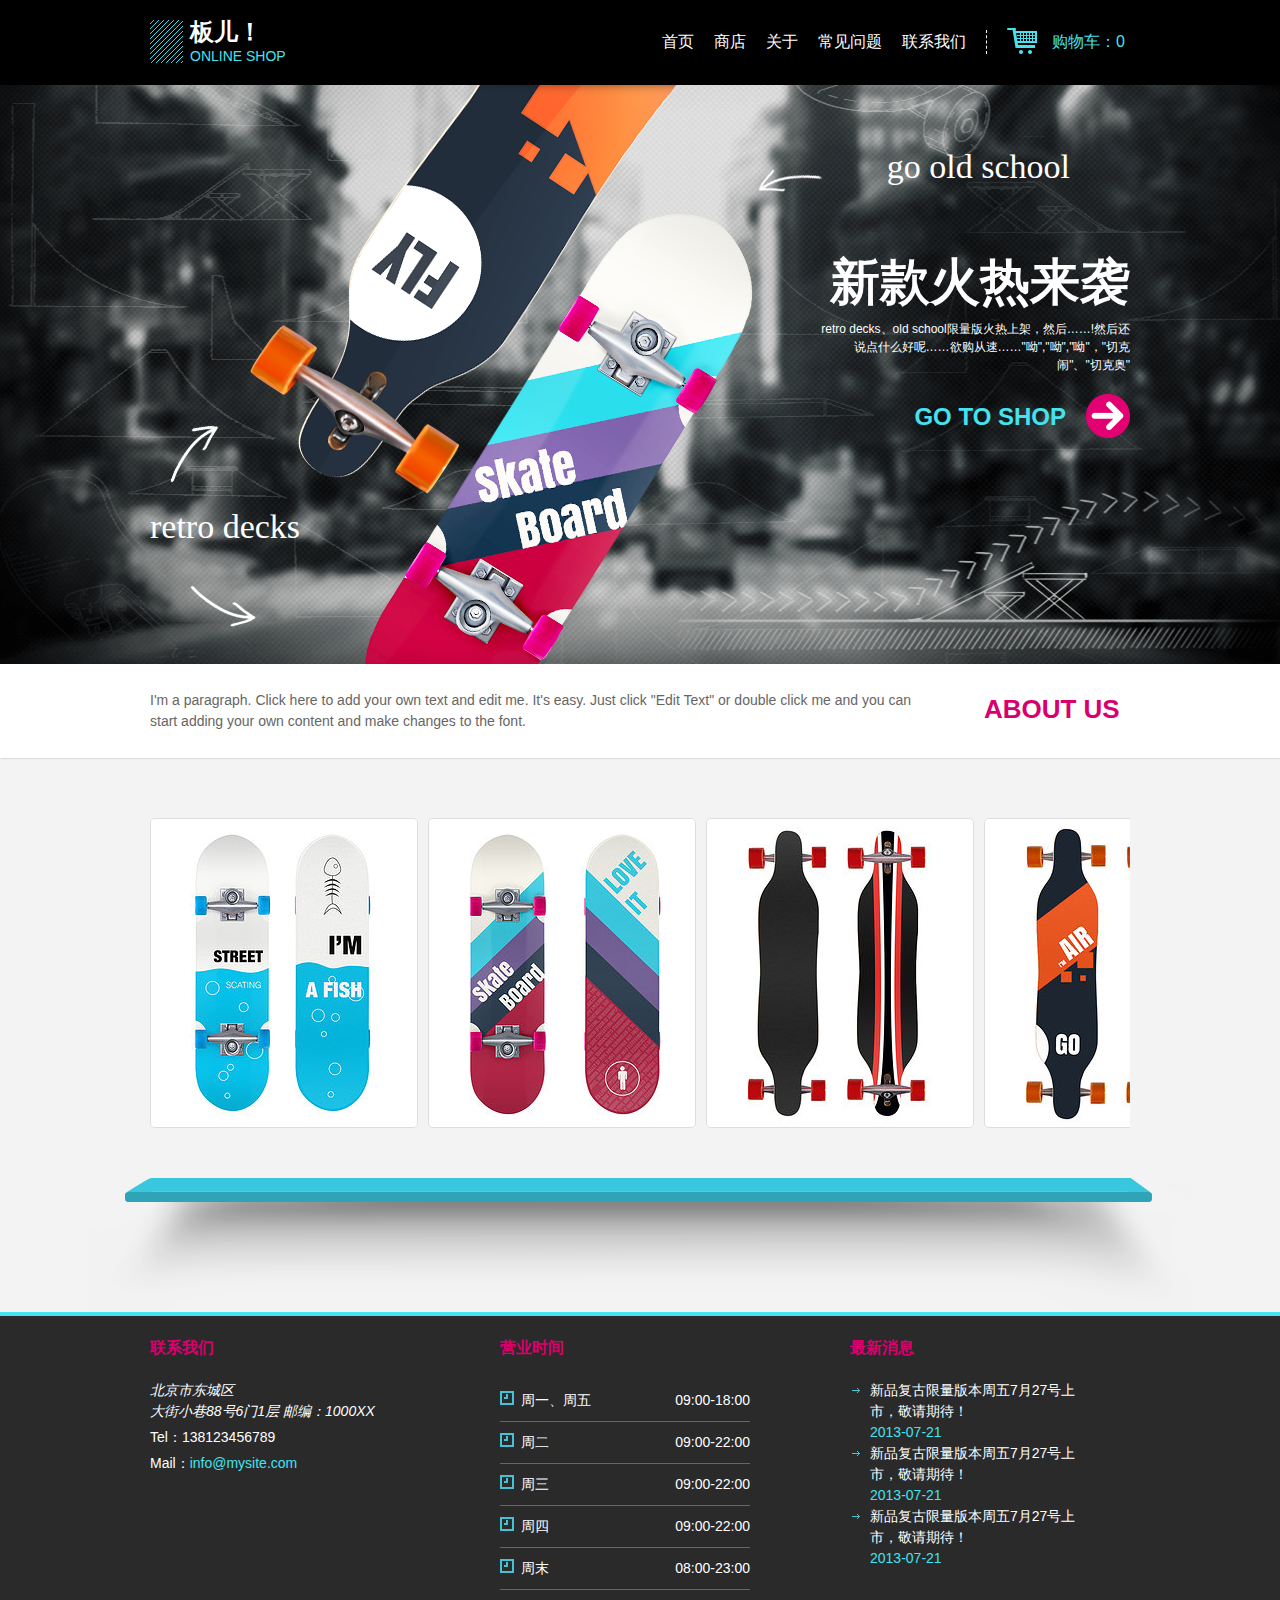
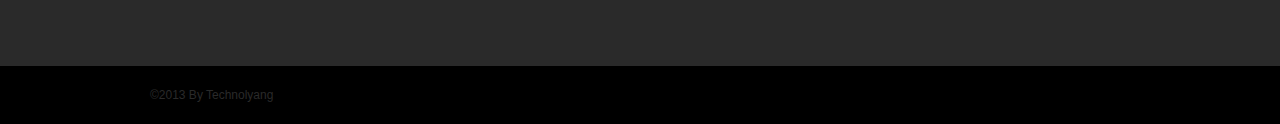
<file: index.html>
<!doctype html>
<html>
<head>
<meta charset="utf-8">
<title>板儿 - 在线商店</title>
<link rel="stylesheet" href="css/global.css">
</head>
<body>
<div class="layout">
<!--公共头部开始-->
    <header>
        <div class="container">
            <div id="logo">
                <a href="index.html">
                <img src="images/logo.png" alt="板儿！LOGO" />
                <div id="logo-txt">
                <h1>板儿！</h1>
                <p>ONLINE SHOP</p>
                </div>
                </a>
            </div>
            <nav>
                <ul class="first">
                    <li><a href="index.html">首页</a></li>
                    <li><a href="shop.html">商店</a><ul class="second">
                            <li><a href="#">甲板</a></li>
                            <li><a href="#">各种长板</a></li></ul></li>
                    <li><a href="about.html">关于</a></li>
                    <li><a href="faq.html">常见问题</a></li>
                    <li><a href="contact.html">联系我们</a></li>
                </ul>
                <span><a href="#" id="cart">购物车：0</a></span>
            </nav>
        </div>
    </header>
<!--公共头部结束-->
<!--主要内容开始-->
    <article class="content">
    	<div class="container">
        	<img class="fly northeath" src="images/northeath.png" />
        	<span class="point fly retro">retro decks</span>
            <img class="fly southeath" src="images/southeath.png" />
        	<img class="home_board" src="images/home_board.png" />
            <img class="fly west" src="images/west.png" />
            <span class="point fly oldschool">go old school</span>
            <div id="adtext">
        	<h2>新款火热来袭</h2>
            <p>retro decks、old school限量版火热上架，然后……!然后还说点什么好呢……欲购从速……"呦","呦","呦"，"切克闹"、"切克奥"</p>
            <a href="shop.html">GO TO SHOP</a>
        </div>
        </div>
        <div class="partment">
	        <div class="container">
            	<p>I'm a paragraph. Click here to add your own text and edit me. It's easy. Just click "Edit Text" or double click me and you can start adding your own content and make changes to the font.</p>
                <a href="about.html">ABOUT US</a>
            </div>
        <div>
    </article>
<!--主要内容结束-->
</div>
<!--首页底部轮播图-->
<aside>
	<div class="container">
    	<a href="javascript:;" id="prev" class="move"></a>
        <a href="javascript:;" id="next" class="move"></a>
        <ul>
            <li><a href="javascript:;"><img src="images/board/01.jpg" alt="board01" /></a></li>
            <li><a href="javascript:;"><img src="images/board/02.jpg" alt="board02" /></a></li>
            <li><a href="javascript:;"><img src="images/board/03.jpg" alt="board03" /></a></li>
            <li><a href="javascript:;"><img src="images/board/04.jpg" alt="board04" /></a></li>
            <li><a href="javascript:;"><img src="images/board/05.jpg" alt="board05" /></a></li>
            <li><a href="javascript:;"><img src="images/board/06.jpg" alt="board06" /></a></li>
        </ul>
    </div>
    <img id="booth" src="images/booth.png" alt="booth" />
</aside>
<!--公共底部开始-->
<footer>
    <div id="info">
        <div class="container">
            <div id="contact">
            	<h3>联系我们</h3>
                <address>北京市东城区<br />大街小巷88号6门1层 邮编：1000XX</address>
                <p><span>Tel：</span>138123456789</p>
                <p><span>Mail：</span><a href="mailto:info@mysite.com">info@mysite.com</a></p>
            </div>
            <div id="opentime">
            	<h3>营业时间</h3>
                <ul>
                    <li>周一、周五<span>09:00-18:00</span></li>
                    <li>周二<span>09:00-22:00</span></li>
                    <li>周三<span>09:00-22:00</span></li>
                    <li>周四<span>09:00-22:00</span></li>
                    <li>周末<span>08:00-23:00</span></li>
                </ul>
            </div>
            <div id="notice">
            	<h3>最新消息</h3>
                <p>新品复古限量版本周五7月27号上市，敬请期待！</p>
                <span>2013-07-21</span>
                <p>新品复古限量版本周五7月27号上市，敬请期待！</p>
                <span>2013-07-21</span>
                <p>新品复古限量版本周五7月27号上市，敬请期待！</p>
                <span>2013-07-21</span>
            </div>
        </div>
    </div>
    <div id="copyright">
    	<div class="container">&copy;2013 By Technolyang</div>
    </div>
</footer>
<script src="js/jquery-1.10.1.min.js"></script>
<script src="js/custom.js"></script>
</body>
</html>
</file>
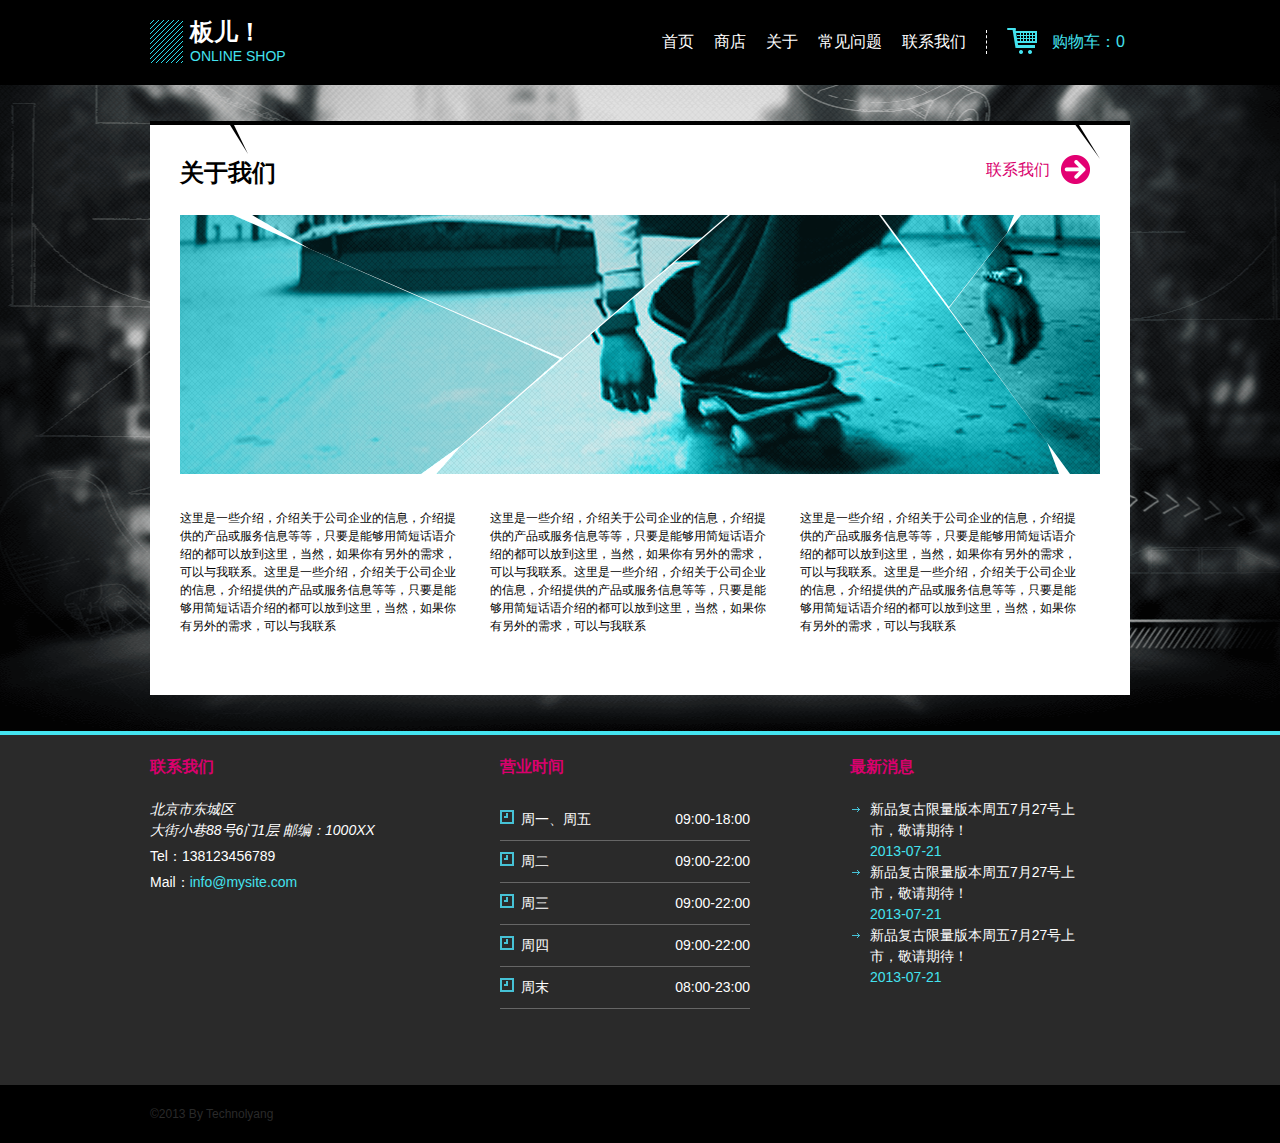
<file: about.html>
<!doctype html>
<html>
<head>
<meta charset="utf-8">
<title>板儿 - 在线商店</title>
<link rel="stylesheet" href="css/global.css">
</head>

<body>
<div class="layout">
<!--公共头部开始-->
    <header>
        <div class="container">
            <div id="logo">
                <a href="index.html">
                <img src="images/logo.png" alt="板儿！LOGO" />
                <div id="logo-txt">
                <h1>板儿！</h1>
                <p>ONLINE SHOP</p>
                </div>
                </a>
            </div>
            <nav>
                <ul class="first">
                    <li><a href="index.html">首页</a></li>
                    <li><a href="shop.html">商店</a><ul class="second">
                            <li><a href="#">甲板</a></li>
                            <li><a href="#">各种长板</a></li></ul></li>
                    <li><a href="about.html">关于</a></li>
                    <li><a href="faq.html">常见问题</a></li>
                    <li><a href="contact.html">联系我们</a></li>
                </ul>
                <span><a href="#" id="cart">购物车：0</a></span>
            </nav>
        </div>
    </header>
<!--公共头部结束-->
<!--主要内容开始-->
    <article id="about">
    	<div class="container">
        		<img id="scar1" src="images/scar1.png" alt="scar" />
                <img id="scar2" src="images/scar2.png" alt="scar" />
            	<h3>关于我们</h3>
                <a href="contact.html"><span>联系我们</span></a>
                <img src="images/about.png" alt="滑板" />
                <p>这里是一些介绍，介绍关于公司企业的信息，介绍提供的产品或服务信息等等，只要是能够用简短话语介绍的都可以放到这里，当然，如果你有另外的需求，可以与我联系。这里是一些介绍，介绍关于公司企业的信息，介绍提供的产品或服务信息等等，只要是能够用简短话语介绍的都可以放到这里，当然，如果你有另外的需求，可以与我联系</p>
                <p>这里是一些介绍，介绍关于公司企业的信息，介绍提供的产品或服务信息等等，只要是能够用简短话语介绍的都可以放到这里，当然，如果你有另外的需求，可以与我联系。这里是一些介绍，介绍关于公司企业的信息，介绍提供的产品或服务信息等等，只要是能够用简短话语介绍的都可以放到这里，当然，如果你有另外的需求，可以与我联系</p>
                <p>这里是一些介绍，介绍关于公司企业的信息，介绍提供的产品或服务信息等等，只要是能够用简短话语介绍的都可以放到这里，当然，如果你有另外的需求，可以与我联系。这里是一些介绍，介绍关于公司企业的信息，介绍提供的产品或服务信息等等，只要是能够用简短话语介绍的都可以放到这里，当然，如果你有另外的需求，可以与我联系</p>
                <div class="cf"></div>
        </div>
	</article>
<!--公共底部开始-->
<footer>
    <div id="info">
        <div class="container">
            <div id="contact">
            	<h3>联系我们</h3>
                <address>北京市东城区<br />大街小巷88号6门1层 邮编：1000XX</address>
                <p><span>Tel：</span>138123456789</p>
                <p><span>Mail：</span><a href="mailto:info@mysite.com">info@mysite.com</a></p>
            </div>
            <div id="opentime">
            	<h3>营业时间</h3>
                <ul>
                    <li>周一、周五<span>09:00-18:00</span></li>
                    <li>周二<span>09:00-22:00</span></li>
                    <li>周三<span>09:00-22:00</span></li>
                    <li>周四<span>09:00-22:00</span></li>
                    <li>周末<span>08:00-23:00</span></li>
                </ul>
            </div>
            <div id="notice">
            	<h3>最新消息</h3>
                <p>新品复古限量版本周五7月27号上市，敬请期待！</p>
                <span>2013-07-21</span>
                <p>新品复古限量版本周五7月27号上市，敬请期待！</p>
                <span>2013-07-21</span>
                <p>新品复古限量版本周五7月27号上市，敬请期待！</p>
                <span>2013-07-21</span>
            </div>
        </div>
    </div>
    <div id="copyright">
    	<div class="container">&copy;2013 By Technolyang</div>
    </div>
</footer>
<script src="js/jquery-1.10.1.min.js"></script>
<script src="js/custom.js"></script>
</body>
</html>
</file>
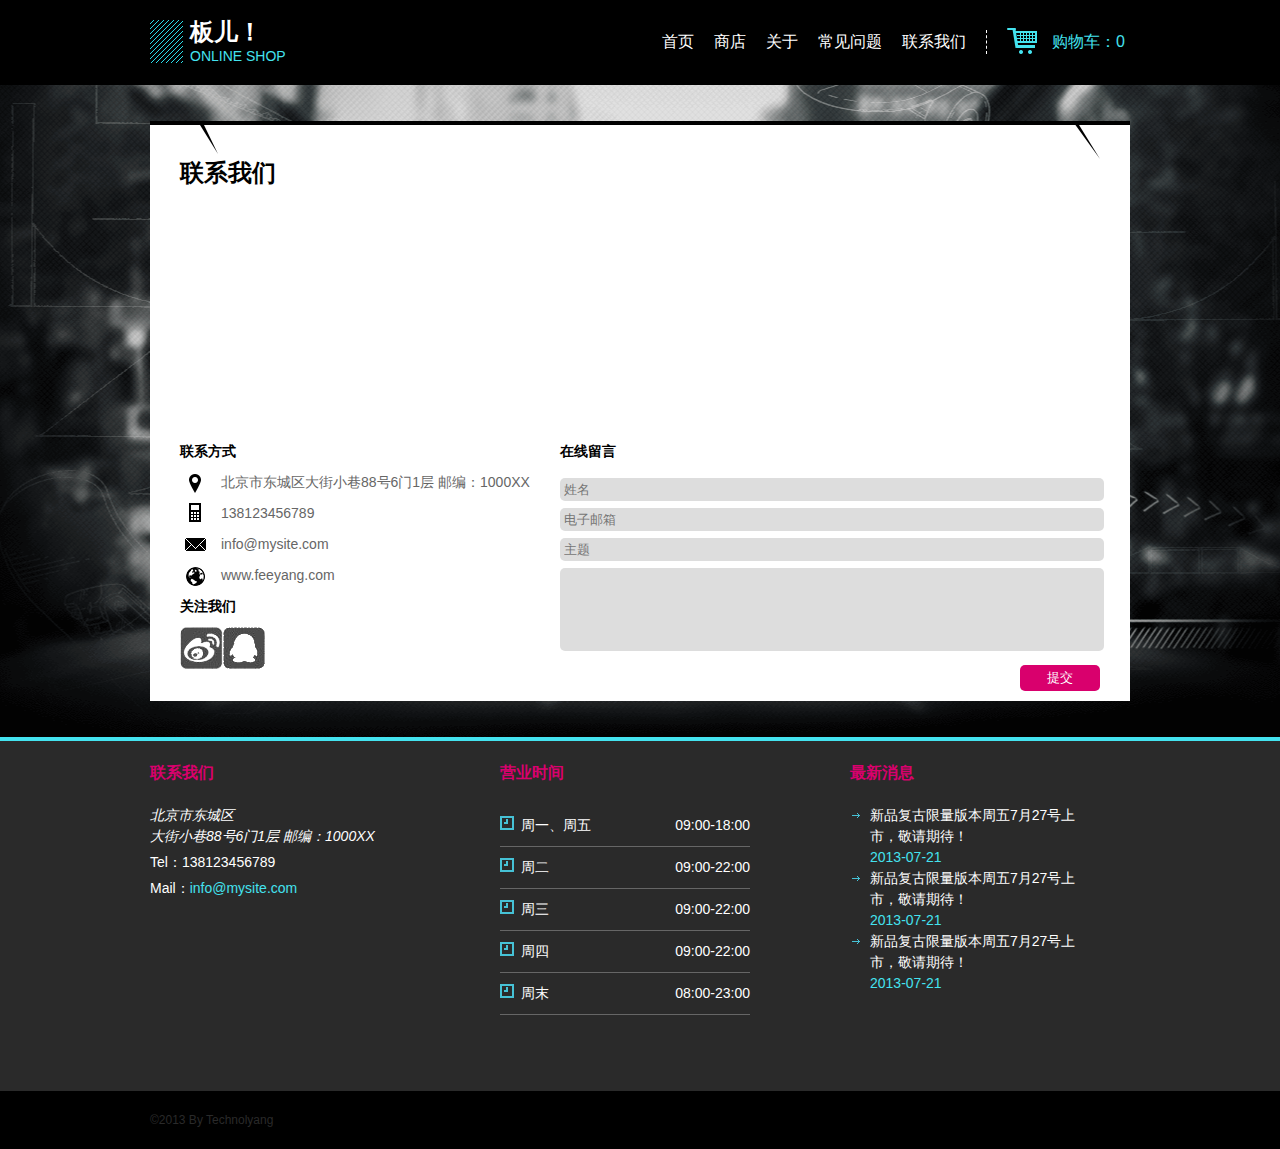
<file: contact.html>
<!doctype html>
<html>
<head>
<meta charset="utf-8">
<title>板儿 - 在线商店</title>
<link rel="stylesheet" href="css/global.css">
</head>
<body>
<div class="layout">
<!--公共头部开始-->
    <header>
        <div class="container">
            <div id="logo">
                <a href="#">
                <img src="images/logo.png" alt="板儿！LOGO" />
                <div id="logo-txt">
                <h1>板儿！</h1>
                <p>ONLINE SHOP</p>
                </div>
                </a>
            </div>
            <nav>
                <ul class="first">
                    <li><a href="index.html">首页</a></li>
                    <li><a href="shop.html">商店</a><ul class="second">
                            <li><a href="#">甲板</a></li>
                            <li><a href="#">各种长板</a></li></ul></li>
                    <li><a href="about.html">关于</a></li>
                    <li><a href="faq.html">常见问题</a></li>
                    <li><a href="contact.html">联系我们</a></li>
                </ul>
                <span><a href="#" id="cart">购物车：0</a></span>
            </nav>
        </div>
    </header>
<!--公共头部结束-->
<!--主要内容开始-->
    <article id="contactus">
    	<div class="container">
            <img id="scar1" src="images/scar1.png" alt="scar" />
            <img id="scar2" src="images/scar2.png" alt="scar" />
            <h3>联系我们</h3>
            <!--百度地图容器-->
            <div id="dituContent"></div>
            <div id="info-layout">
                <div id="info-left">
                    <div id="contact-info">
                    <h4>联系方式</h4>
                    <p id="address">北京市东城区大街小巷88号6门1层 邮编：1000XX</p>
                    <p id="tel">138123456789</p>
                    <p id="mail">info@mysite.com</p>
                    <p id="site">www.feeyang.com</p>
                    </div>
                    <div id="links">
                    <h4>关注我们</h4>
                    <a href="http://weibo.com/51920118" target="_blank"><img src="images/sina_icon.gif" alt="新浪微博" /></a>
                    <a href="http://wpa.qq.com/msgrd?v=3&uin=943694734&site=qq&menu=yes" target="_blank"><img src="images/qq_icon.gif" alt="qq" /></a>
                    </div>
                </div>
                <div id="info-right">
                    <h4>在线留言</h4>
                    <form>
                    	<input type="text" name="username" maxlength="100" placeholder="姓名" />
                        <input type="text" name="email" maxlength="100" placeholder="电子邮箱" />
                        <input type="text" name="subject" maxlength="100" placeholder="主题" />
                        <textarea name="message" rows="5" cols="67"></textarea>
                        <input type="button" value="提交"></form>
                    </form>
                </div>
                <div class="cf"></div>
            </div>
		</div>
	</article>
<!--公共底部开始-->
<footer>
    <div id="info">
        <div class="container">
            <div id="contact">
            	<h3>联系我们</h3>
                <address>北京市东城区<br />大街小巷88号6门1层 邮编：1000XX</address>
                <p><span>Tel：</span>138123456789</p>
                <p><span>Mail：</span><a href="mailto:info@mysite.com">info@mysite.com</a></p>
            </div>
            <div id="opentime">
            	<h3>营业时间</h3>
                <ul>
                    <li>周一、周五<span>09:00-18:00</span></li>
                    <li>周二<span>09:00-22:00</span></li>
                    <li>周三<span>09:00-22:00</span></li>
                    <li>周四<span>09:00-22:00</span></li>
                    <li>周末<span>08:00-23:00</span></li>
                </ul>
            </div>
            <div id="notice">
            	<h3>最新消息</h3>
                <p>新品复古限量版本周五7月27号上市，敬请期待！</p>
                <span>2013-07-21</span>
                <p>新品复古限量版本周五7月27号上市，敬请期待！</p>
                <span>2013-07-21</span>
                <p>新品复古限量版本周五7月27号上市，敬请期待！</p>
                <span>2013-07-21</span>
            </div>
        </div>
    </div>
    <div id="copyright">
    	<div class="container"><p>&copy;2013 By Technolyang</p></div>
    </div>
</footer>
<script src="js/jquery-1.10.1.min.js"></script>
<script src="http://api.map.baidu.com/api?key=&v=1.1&services=true"></script>
<script src="js/custom.js"></script>
</body>
</html>
</file>
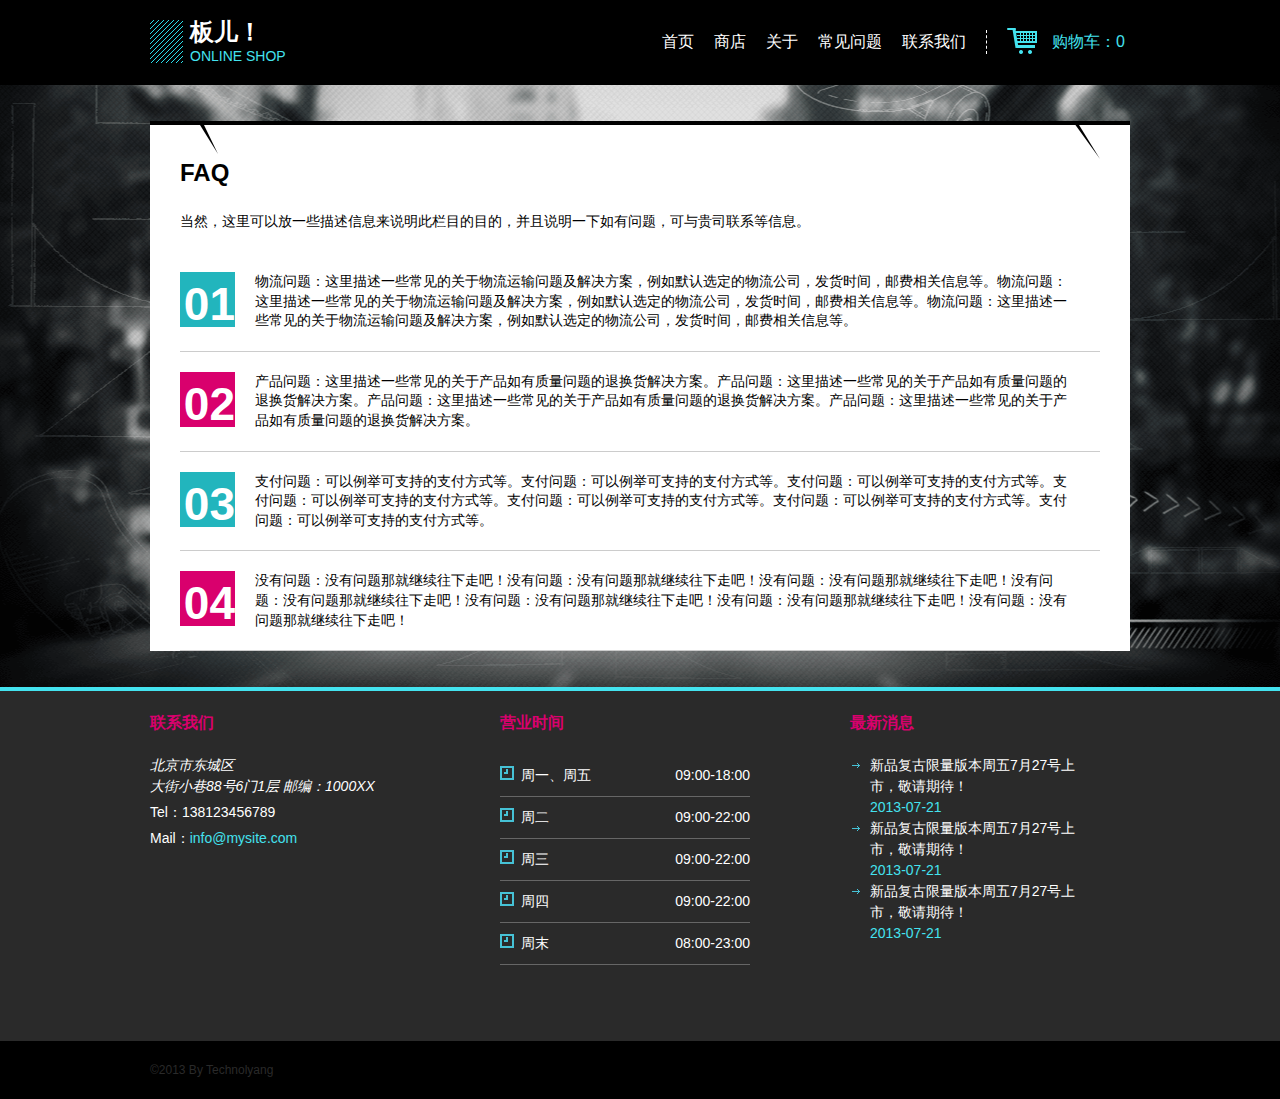
<file: faq.html>
<!doctype html>
<html>
<head>
<meta charset="utf-8">
<title>板儿 - 在线商店</title>
<link rel="stylesheet" href="css/global.css">
</head>
<body>
<div class="layout">
<!--公共头部开始-->
    <header>
        <div class="container">
            <div id="logo">
                <a href="index.html">
                <img src="images/logo.png" alt="板儿！LOGO" />
                <div id="logo-txt">
                <h1>板儿！</h1>
                <p>ONLINE SHOP</p>
                </div>
                </a>
            </div>
            <nav>
                <ul class="first">
                    <li><a href="index.html">首页</a></li>
                    <li><a href="shop.html">商店</a><ul class="second">
                            <li><a href="#">甲板</a></li>
                            <li><a href="#">各种长板</a></li></ul></li>
                    <li><a href="about.html">关于</a></li>
                    <li><a href="faq.html">常见问题</a></li>
                    <li><a href="contact.html">联系我们</a></li>
                </ul>
                <span><a href="#" id="cart">购物车：0</a></span>
            </nav>
        </div>
    </header>
<!--公共头部结束-->
<!--主要内容开始-->
    <article id="faq">
    	<div class="container">
        		<img id="scar1" src="images/scar1.png" alt="scar" />
                <img id="scar2" src="images/scar2.png" alt="scar" />
            	<h3>FAQ</h3>
                <p class="description">当然，这里可以放一些描述信息来说明此栏目的目的，并且说明一下如有问题，可与贵司联系等信息。</p>
                <p class="qus-ans"><span class="blue-square">01</span>物流问题：这里描述一些常见的关于物流运输问题及解决方案，例如默认选定的物流公司，发货时间，邮费相关信息等。物流问题：这里描述一些常见的关于物流运输问题及解决方案，例如默认选定的物流公司，发货时间，邮费相关信息等。物流问题：这里描述一些常见的关于物流运输问题及解决方案，例如默认选定的物流公司，发货时间，邮费相关信息等。</p>
                <p class="qus-ans"><span class="pink-square">02</span>产品问题：这里描述一些常见的关于产品如有质量问题的退换货解决方案。产品问题：这里描述一些常见的关于产品如有质量问题的退换货解决方案。产品问题：这里描述一些常见的关于产品如有质量问题的退换货解决方案。产品问题：这里描述一些常见的关于产品如有质量问题的退换货解决方案。</p>
                <p class="qus-ans"><span class="blue-square">03</span>支付问题：可以例举可支持的支付方式等。支付问题：可以例举可支持的支付方式等。支付问题：可以例举可支持的支付方式等。支付问题：可以例举可支持的支付方式等。支付问题：可以例举可支持的支付方式等。支付问题：可以例举可支持的支付方式等。支付问题：可以例举可支持的支付方式等。</p>
                <p class="qus-ans"><span class="pink-square">04</span>没有问题：没有问题那就继续往下走吧！没有问题：没有问题那就继续往下走吧！没有问题：没有问题那就继续往下走吧！没有问题：没有问题那就继续往下走吧！没有问题：没有问题那就继续往下走吧！没有问题：没有问题那就继续往下走吧！没有问题：没有问题那就继续往下走吧！</p>
        </div>
	</article>
<!--公共底部开始-->
<footer>
    <div id="info">
        <div class="container">
            <div id="contact">
            	<h3>联系我们</h3>
                <address>北京市东城区<br />大街小巷88号6门1层 邮编：1000XX</address>
                <p><span>Tel：</span>138123456789</p>
                <p><span>Mail：</span><a href="mailto:info@mysite.com">info@mysite.com</a></p>
            </div>
            <div id="opentime">
            	<h3>营业时间</h3>
                <ul>
                    <li>周一、周五<span>09:00-18:00</span></li>
                    <li>周二<span>09:00-22:00</span></li>
                    <li>周三<span>09:00-22:00</span></li>
                    <li>周四<span>09:00-22:00</span></li>
                    <li>周末<span>08:00-23:00</span></li>
                </ul>
            </div>
            <div id="notice">
            	<h3>最新消息</h3>
                <p>新品复古限量版本周五7月27号上市，敬请期待！</p>
                <span>2013-07-21</span>
                <p>新品复古限量版本周五7月27号上市，敬请期待！</p>
                <span>2013-07-21</span>
                <p>新品复古限量版本周五7月27号上市，敬请期待！</p>
                <span>2013-07-21</span>
            </div>
        </div>
    </div>
    <div id="copyright">
    	<div class="container">&copy;2013 By Technolyang</div>
    </div>
</footer>
<script src="js/jquery-1.10.1.min.js"></script>
<script src="js/custom.js"></script>
</body>
</html>
</file>
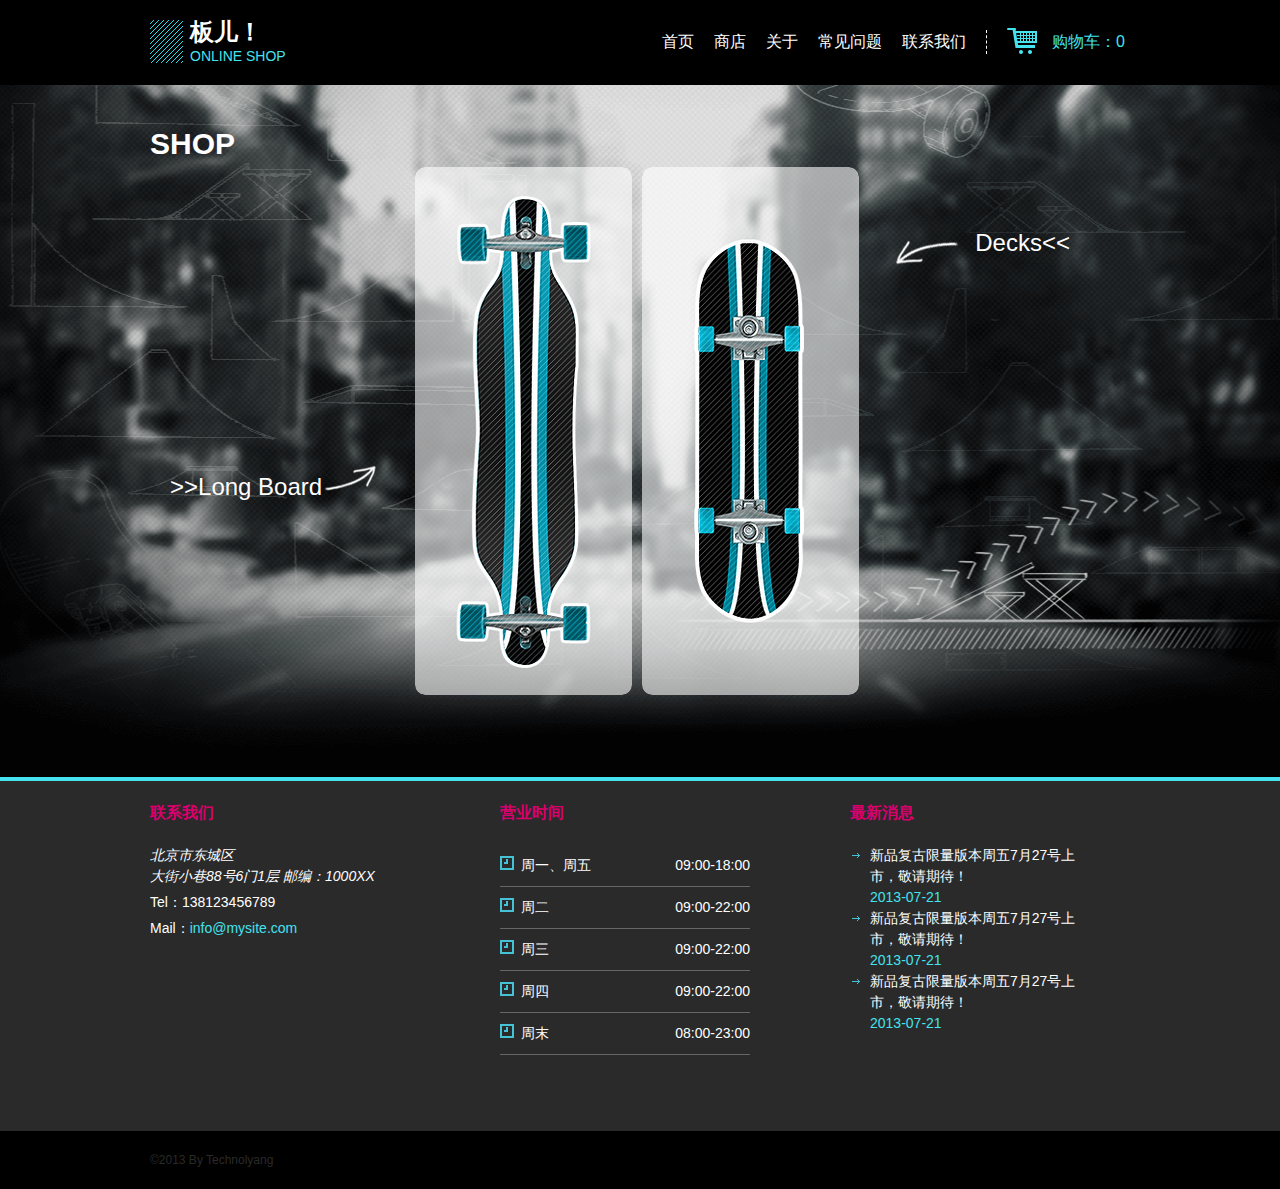
<file: shop.html>
<!doctype html>
<html>
<head>
<meta charset="utf-8">
<title>板儿 - 在线商店</title>
<link rel="stylesheet" href="css/global.css">
</head>
<body>
<div class="layout">
<!--公共头部开始-->
    <header>
        <div class="container">
            <div id="logo">
                <a href="#">
                <img src="images/logo.png" alt="板儿！LOGO" />
                <div id="logo-txt">
                <h1>板儿！</h1>
                <p>ONLINE SHOP</p>
                </div>
                </a>
            </div>
            <nav>
                <ul class="first">
                    <li><a href="index.html">首页</a></li>
                    <li><a href="shop.html">商店</a><ul class="second">
                            <li><a href="#">甲板</a></li>
                            <li><a href="#">各种长板</a></li></ul></li>
                    <li><a href="about.html">关于</a></li>
                    <li><a href="faq.html">常见问题</a></li>
                    <li><a href="contact.html">联系我们</a></li>
                </ul>
                <span><a href="#" id="cart">购物车：0</a></span>
            </nav>
        </div>
    </header>
<!--公共头部结束-->
<!--主要内容开始-->
    <article id="shop">
    	<div class="container">
        	<span id="shoptag">SHOP</span>
        	<div id="shop_nav">
            	<a href="#"><img src="images/board_left.png" alt="long board" /><p>Long Board</p></a>
                <a href="#"><img src="images/board_right.png" alt="decks" /><p>Decks</p></a>
            </div>
            <span id="longb"><a href="#">&gt;&gt;Long Board</a><img src="images/eathnorth.png" /></span>
            <span id="decks"><img src="images/southwest.png" /><a href="#">Decks&lt;&lt;</a></span>
        </div>
	</article>
<!--公共底部开始-->
<footer>
    <div id="info">
        <div class="container">
            <div id="contact">
            	<h3>联系我们</h3>
                <address>北京市东城区<br />大街小巷88号6门1层 邮编：1000XX</address>
                <p><span>Tel：</span>138123456789</p>
                <p><span>Mail：</span><a href="mailto:info@mysite.com">info@mysite.com</a></p>
            </div>
            <div id="opentime">
            	<h3>营业时间</h3>
                <ul>
                    <li>周一、周五<span>09:00-18:00</span></li>
                    <li>周二<span>09:00-22:00</span></li>
                    <li>周三<span>09:00-22:00</span></li>
                    <li>周四<span>09:00-22:00</span></li>
                    <li>周末<span>08:00-23:00</span></li>
                </ul>
            </div>
            <div id="notice">
            	<h3>最新消息</h3>
                <p>新品复古限量版本周五7月27号上市，敬请期待！</p>
                <span>2013-07-21</span>
                <p>新品复古限量版本周五7月27号上市，敬请期待！</p>
                <span>2013-07-21</span>
                <p>新品复古限量版本周五7月27号上市，敬请期待！</p>
                <span>2013-07-21</span>
            </div>
        </div>
    </div>
    <div id="copyright">
    	<div class="container">&copy;2013 By Technolyang</div>
    </div>
</footer>
<script src="js/jquery-1.10.1.min.js"></script>
<script src="js/custom.js"></script>
</body>
</html>
</file>
<file: css/global.css>
/*IE html5*/
header, footer, article, section, nav, menu, hgroup { display: block;}
/* CSS Reset*/
html,body,h1,h2,h3,h4,p,ul,form,input,textarea { margin:0; padding:0;}
ul { list-style:none;}
a { text-decoration:none; color:#fff;}
img { display:block; border:none;}
/*Clear*/
.cf:before, .cf:after {  
content:"";  
display:table;  
}  
.cf:after {  
clear:both;  
}  
.cf {  
zoom:1;  
} 

/*Global*/
body { min-width:1082px; background:#f3f3f3; font: 12px/1.5 "Microsoft Yahei", arial, sans-serif; color:#fff;}
.container { width:980px; margin:0 auto;}
.layout { width:100%; background:#000 url(../images/bg.png) no-repeat center 0; box-shadow:#ddd 1px 1px 1px;}

/*header*/
header { height:85px; background:#000;}
#logo { float:left; width:200px; margin-top:20px;}
#logo img { float:left;}
#logo-txt { margin-left:40px; line-height:1;}
#logo-txt p { padding:5px 0; font-size:14px; color:#44e3ef;}

nav { float:right; margin:30px 0; font-size:16px;}
nav .first {float:left; margin-right:20px; border-right:1px dashed #fff;}
nav li{ float:left; margin-right:20px; position:relative;}
nav a:hover { color:#d9006d;}
nav span  { padding:5px; background:url(../images/cart.png) no-repeat 0 0;}
nav span a { margin-left:40px; color:#44e3ef;}
nav .second { display:none; position:absolute; right:0; width:80px; background:#000; z-index:5;}
nav .second li { float:none; margin:0; text-align:right;}
nav .second a { display:block; padding:4px;}
nav li:hover .second { display:block;}

.content .container { position:relative;}
.content .point { font:34px/1.3 "Microsoft Yahei";}
.content .fly { position:absolute;}
.content .retro { top:420px;}
.content .northeath { top:340px; left:20px;}
.content .home_board { margin-left:100px;}
.content .southeath { top:500px; left:40px;}
.content .west { top:80px; right:300px;}
.content .oldschool { top:60px; right:60px;}
#adtext { position:absolute; right:0; top:160px; width:310px; text-align:right;}
#adtext h2 { font-size:50px;}
#adtext a { display:block; margin-top:20px; padding:5px 64px; background:url(../images/arrow.png) no-repeat right 0; font-size:24px; font-weight:bold; color:#44e3ef;}
#adtext a:hover { color:#d9006d;}
.content .partment { width:100%; background:#fff; color:#666; font-size:14px;}
.content .partment p { width:770px; display:inline-block; margin-right:60px; padding:26px 0;}
.content .partment a { font-size:26px; font-weight:bold; color:#d9006d; vertical-align:text-bottom;}
.content .partment a:hover { color:#44e3ef;}

aside .container { width:980px; height:420px; overflow:hidden; position:relative;}
.move { display:block; position:absolute; width:50px; height:308px; top:60px; z-index:2; }
#prev { left:0;}
#next { right:0;}
aside ul { width:1656px; position:absolute; left:0; top:60px;}
aside li { float:left; margin-right:10px;}
aside li img { border:1px solid #ddd; -webkit-border-radius:5px; -moz-border-radius:5px; border-radius:5px;}
#booth { margin:0 auto;}

footer { background:#2a2a2a; border-top:4px solid #44e3ef;}
#info { height:350px; font-size:14px;}
#info .container div { float:left; width:250px;}
#info h3 { margin:20px 0; font-size:16px; color:#d9006d;}
#contact p { margin:5px 0;}
#contact a { color:#44e3ef;}
#opentime { margin:0 100px;}
#opentime ul { list-style:inside url(../images/list_icon.png);}
#opentime li { position:relative; padding:10px 0; border-bottom:1px solid #666;}
#opentime span { position:absolute; right:0;}
#notice p { padding-left:20px; background:url(../images/notice_arrow.png) no-repeat 0 4px;}
#notice span { margin-left:20px; color:#44e3ef;}

#copyright { padding:20px 0; width:100%; background:#000; color:#2a2a2a;}

#shop .container { position:relative;}
#shop span { position:absolute;}
#shop a:hover { color:#d9006d;}
#shop span img { display:inline-block;}
#shoptag { top:36px; font-size:30px; font-weight:bold;}
#shop_nav { width:460px; margin:0 auto; padding:82px 0; overflow:hidden;}
#shop_nav a { float:left; margin:0 5px; -webkit-border-radius:10px; -moz-border-radius:10px; border-radius:10px; overflow:hidden; position:relative;}
#shop_nav img { -webkit-border-radius:10px; -moz-border-radius:10px; border-radius:10px;}
#shop_nav p { display:none; position:absolute; top:0; width:197px; height:508px; padding:10px; background:#d9006d; font-size:24px; font-weight:bold; opacity:0.9; -webkit-border-radius:10px; -moz-border-radius:10px; border-radius:10px;}
#shop_nav a:hover p { display:block; color:#fff;}
#longb { top:380px; left:20px; font-size:24px;}
#decks { top:140px; right:60px; font-size:24px; position:relative;}
#decks img { position:absolute; top:10px; left:-80px;}

#about .container { position:relative; margin:36px auto; background:#fff; color:#000; border-top:4px solid #000;}
#about h3 { float:left; margin:30px 0 20px 30px; font-size:24px;}
#about a { float:right; margin:30px 40px 30px; padding:3px 40px; background:url(../images/small_arrow.png) no-repeat right 0; font-size:16px; color:#d9006d;}
#about a:hover { color:#44e3ef;}
#about img { margin:0 0 35px 30px;}
#scar1 { position:absolute; left:50px;}
#scar2 { position:absolute; right:30px;}
#about p { float:left; width:280px; margin:0 0 60px 30px;}

#faq .container { position:relative; margin:36px auto; background:#fff; color:#000; border-top:4px solid #000;}
#faq h3 { margin:30px 0 20px 30px; font-size:24px;}
#faq .description { margin:0 0 20px 30px; font-size:14px;}
#faq .qus-ans { margin:0 30px; padding:20px 20px 20px 0; border-bottom:1px solid #CCC; font-size:14px; line-height:1.4;}
#faq span { float:left; margin-right:20px; width:55px; height:55px; font-size:46px; font-weight:bold; text-align:right; color:#fff;}
#faq .blue-square { background:#22b5bd;}
#faq .pink-square { background:#d9006d;}

#contactus .container  { position:relative; margin:36px auto; background:#fff; color:#000; border-top:4px solid #000;}
#contactus h3 { margin:30px 0 20px 30px; font-size:24px;}

#info-left { float:left; margin-left:30px;}
h4 { margin-bottom:10px; font-size:14px; font-weight:bold;}
#contact-info { margin-bottom:10px;}
#contact-info p { margin:10px 0 0 5px; padding-left:36px; font-size:14px; color:#666;}
#address { background:url(../images/contact_icon.png) no-repeat 0 2px;}
#tel { background:url(../images/contact_icon.png) no-repeat 0 -19px;}
#mail { background:url(../images/contact_icon.png) no-repeat 0 -38px;}
#site { background:url(../images/contact_icon.png) no-repeat 0 bottom;}
#links a { float:left;}
#info-right { width:540px; float:left; margin-left:30px;}
form { width:540px; font-size:18px;}
input { width:536px; padding:4px; margin-top:6px; background:#ddd; border:none; color:#666; outline:none; -moz-border-radius:5px; -webkit-border-radius:5px; border-radius:5px;}
textarea { width:536px; padding:4px; margin-top:6px; overflow:hidden; resize:none; outline:none; background:#ddd; border:none; -moz-border-radius:5px; -webkit-border-radius:5px; border-radius:5px;}
input[type="button"] { float:right; width:80px; margin-bottom:10px; background:#d9006d; color:#fff; cursor:pointer; -moz-border-radius:5px; -webkit-border-radius:5px; border-radius:5px;}
/*百度地图*/
#dituContent { width:920px; height:210px; margin:0 0 20px 30px;}
.iw_poi_title {color:#CC5522;font-size:14px;font-weight:bold;overflow:hidden;padding-right:13px;white-space:nowrap}
.iw_poi_content {font:12px arial,sans-serif;overflow:visible;padding-top:4px;white-space:-moz-pre-wrap;word-wrap:break-word}
</file>
